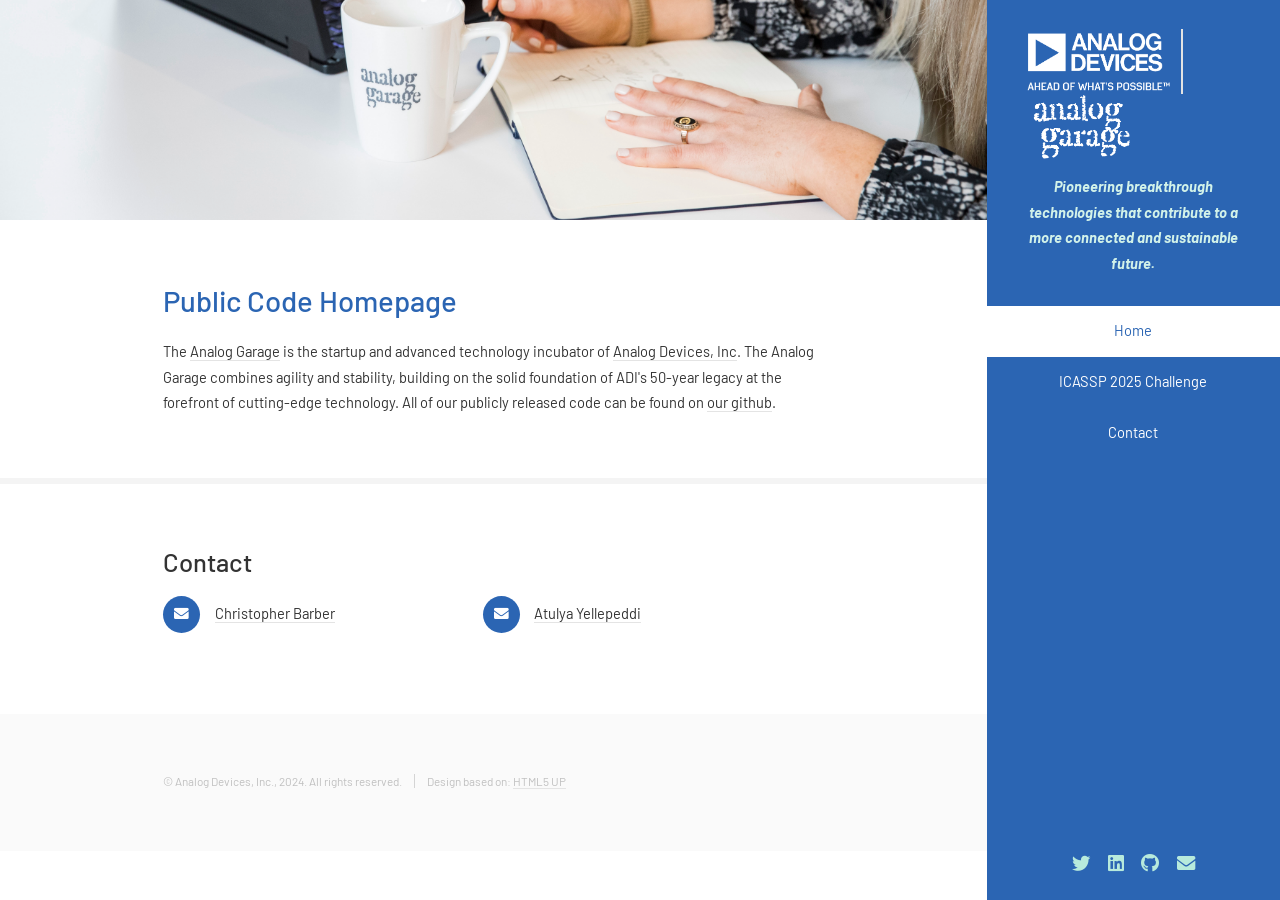
<file: index.html>
<!DOCTYPE HTML>
<!--
	(c) Analog Devices, Inc. 2024, All rights reserved
	Author: Atulya Yellepeddi
	Date: 09/20/2024

	
-->
<html>
	<head>
		<title>Analog Devices, Inc. | Analog Garage : Public Code</title>
		<meta charset="utf-8" />
		<meta name="viewport" content="width=device-width, initial-scale=1, user-scalable=no" />
		<link rel="stylesheet" href="assets/css/main.css" />
	</head>
	<body class="is-preload">
		<!-- Header -->
		<section id="header">
			<header>	
				<span class="image-logo"> 
					<a href="https://www.analog.com"><img src="img/adi-logo.png" alt="Analog Devices Logo" height="65px" /></a>
					<div> </div>
					<a href="https://www.analog.com/garage"><img src="img/garage-logo.png" alt="Analog Garage Logo" height="65px" /></a>
				</span> 
				<p><strong>Pioneering breakthrough technologies that contribute to a more connected and sustainable future.</strong></p>
			</header>
			<nav id="nav">
				<ul>
					<li><a href="#home" class="active">Home</a></li>
					<li><a href="/icassp-2025/">ICASSP 2025 Challenge</a></li>
					<li><a href="#contact">Contact</a></li>
				</ul>
			</nav>
			<footer>
				<ul class="icons">
					<li><a href="https://x.com/ADI_News" class="icon brands fa-twitter"><span class="label">Twitter</span></a></li>
					<li><a href="https://www.linkedin.com/company/analog-devices" class="icon brands fa-linkedin"><span class="label">LinkedIn</span></a></li>
					<li><a href="https://github.com/analog-garage" class="icon brands fa-github"><span class="label">Github</span></a></li>
					<li><a href="&#x6d;&#x61;&#x69;&#x6c;&#x74;&#x6f;&#x3a;&#x63;&#x68;&#x72;&#x69;&#x73;&#x74;&#x6f;&#x70;&#x68;&#x65;&#x72;&#x2e;&#x62;&#x61;&#x72;&#x62;&#x65;&#x72;&#x40;&#x61;&#x6e;&#x61;&#x6c;&#x6f;&#x67;&#x2e;&#x63;&#x6f;&#x6d;" class="icon solid fa-envelope"><span class="label">Email</span></a></li>
				</ul>
			</footer>
		</section>
		
		<!-- Wrapper -->
		<div id="wrapper">
			<div id="main">
				<!-- About -->
				<section id="home">
				<div class="image main" data-position="center">
					<img src="img/ag-banner.jpg" alt="" />
				</div>
				<div class="container">
					<header class="major">
					<h2>Public Code Homepage</h2>
					</header>
					<p>
						The <a href="https://www.analog.com/en/incubators/analog-garage.html">Analog Garage</a> 
						is the startup and advanced technology incubator of 
						<a href="https://www.analog.com">Analog Devices, Inc</a>.
						The Analog Garage combines agility and stability, building on the solid foundation of 
						ADI's 50-year legacy at the forefront of cutting-edge 
						technology. All of our publicly released code can be found on 
						<a href="https://github.com/analog-garage">our github</a>.
					</p>
				</div>
				</section>

				<!-- Contact -->
				<section id="contact">
					<div class="container">
						<h3>Contact</h3>
						<ul class="feature-icons">
							<li class="icon solid fa-envelope">
								<a href="&#x6d;&#x61;&#x69;&#x6c;&#x74;&#x6f;&#x3a;&#x63;&#x68;&#x72;&#x69;&#x73;&#x74;&#x6f;&#x70;&#x68;&#x65;&#x72;&#x2e;&#x62;&#x61;&#x72;&#x62;&#x65;&#x72;&#x40;&#x61;&#x6e;&#x61;&#x6c;&#x6f;&#x67;&#x2e;&#x63;&#x6f;&#x6d;">
									Christopher Barber
								</a>
							</li>
							<li class="icon solid fa-envelope">
								<a href="&#x6d;&#x61;&#x69;&#x6c;&#x74;&#x6f;&#x3a;&#x61;&#x74;&#x75;&#x6c;&#x79;&#x61;&#x2e;&#x79;&#x65;&#x6c;&#x6c;&#x65;&#x70;&#x65;&#x64;&#x64;&#x69;&#x40;&#x61;&#x6e;&#x61;&#x6c;&#x6f;&#x67;&#x2e;&#x63;&#x6f;&#x6d;">
									Atulya Yellepeddi
								</a>
							</li>
						</ul>
					</div>
				</section>
			</div>

			<!-- Footer -->
			<section id="footer">
				<div class="container">
					<ul class="copyright">
						<li>&copy; Analog Devices, Inc., 2024. All rights reserved.</li><li>Design based on: <a href="http://html5up.net">HTML5 UP</a></li>
					</ul>
				</div>
			</section>
		</div>

		<!-- Scripts -->
		<script src="assets/js/jquery.min.js"></script>
		<script src="assets/js/jquery.scrollex.min.js"></script>
		<script src="assets/js/jquery.scrolly.min.js"></script>
		<script src="assets/js/browser.min.js"></script>
		<script src="assets/js/breakpoints.min.js"></script>
		<script src="assets/js/util.js"></script>
		<script src="assets/js/main.js"></script>

	</body>
</html>
</file>
<file: assets/css/main.css>
@import url("fontawesome-all.min.css");
@import url("https://fonts.googleapis.com/css?family=Lato:400,400italic,700,700italic|Source+Code+Pro:400");
@import url('https://fonts.googleapis.com/css2?family=Barlow:ital,wght@0,100;0,200;0,300;0,400;0,500;0,600;0,700;0,800;0,900;1,100;1,200;1,300;1,400;1,500;1,600;1,700;1,800;1,900&display=swap');
@import url("barlow.css");

/*
	Theme Based On Read-Only from html5up.net | @ajlkn
	(c) Analog Devices, Inc. 2024, All rights reserved.	
*/

html, body, div, span, applet, object,
iframe, h1, h2, h3, h4, h5, h6, p, blockquote,
pre, a, abbr, acronym, address, big, cite,
code, del, dfn, em, img, ins, kbd, q, s, samp,
small, strike, strong, sub, sup, tt, var, b,
u, i, center, dl, dt, dd, ol, ul, li, fieldset,
form, label, legend, table, caption, tbody,
tfoot, thead, tr, th, td, article, aside,
canvas, details, embed, figure, figcaption,
footer, header, hgroup, menu, nav, output, ruby,
section, summary, time, mark, audio, video {
	margin: 0;
	padding: 0;
	border: 0;
	font-family: 'Barlow', sans-serif;	
	font-weight: 400;
	vertical-align: baseline;
}

article, aside, details, figcaption, figure,
footer, header, hgroup, menu, nav, section {
	display: block;}

body {
	line-height: 1;
}

ol, ul {
	list-style: none;
}

blockquote, q {
	quotes: none;
}

	blockquote:before, blockquote:after, q:before, q:after {
		content: '';
		content: none;
	}

table {
	border-collapse: collapse;
	border-spacing: 0;
}

body {
	-webkit-text-size-adjust: none;
}

mark {
	background-color: transparent;
	color: inherit;
}

input::-moz-focus-inner {
	border: 0;
	padding: 0;
}

input, select, textarea {
	-moz-appearance: none;
	-webkit-appearance: none;
	-ms-appearance: none;
	appearance: none;
}

/* Div vertical line */
.vertical-line {
	border-left: thick solid #e3e3e3;
}

/* Basic */

	html {
		box-sizing: border-box;
	}

	*, *:before, *:after {
		box-sizing: inherit;
	}

	body {
		background: #fff;
	}

		body.is-preload *, body.is-preload *:before, body.is-preload *:after {
			-moz-animation: none !important;
			-webkit-animation: none !important;
			-ms-animation: none !important;
			animation: none !important;
			-moz-transition: none !important;
			-webkit-transition: none !important;
			-ms-transition: none !important;
			transition: none !important;
		}

	body, input, select, textarea {
		color: #333;
		font-family: 'Barlow', sans-serif;
		line-height: 1.75em;
	}

	a {
		-moz-transition: color 0.2s ease-in-out, border-color 0.2s ease-in-out;
		-webkit-transition: color 0.2s ease-in-out, border-color 0.2s ease-in-out;
		-ms-transition: color 0.2s ease-in-out, border-color 0.2s ease-in-out;
		transition: color 0.2s ease-in-out, border-color 0.2s ease-in-out;
		border-bottom: solid 1px #e4e4e4;
		color: inherit;
		text-decoration: none;
	}
		a:hover {
			border-bottom-color: transparent;
			color: #2b65b3 !important;
		}

	strong, b {
		color: inherit;
		font-weight: 700;
	}

	em, i {
		font-style: italic;
	}

	p {
		margin: 0 0 2.25em 0;
	}

	h1, h2, h3, h4, h5, h6 {
		color: #333;
		font-weight: 500;
		line-height: 1em;
		margin: 0 0 0.5625em 0;
	}

		h1 a, h2 a, h3 a, h4 a, h5 a, h6 a {
			border: 0;
			color: inherit;
			text-decoration: none;
		}

	h2 {
		font-size: 2em;
		line-height: 1.5em;
	}

	h3 {
		font-size: 1.75em;
		line-height: 1.5em;
	}

	h4 {
		font-size: 1.25em;
		line-height: 1.5em;
	}

	h5 {
		font-size: 0.9em;
		line-height: 1.5em;
	}

	h6 {
		font-size: 0.7em;
		line-height: 1.5em;
	}

	sub {
		font-size: 0.8em;
		position: relative;
		top: 0.5em;
	}

	sup {
		font-size: 0.8em;
		position: relative;
		top: -0.5em;
	}

	hr {
		border: 0;
		border-bottom: solid 2px #f4f4f4;
		margin: 2.25em 0;
	}

		hr.major {
			margin: 3.375em 0;
		}

	blockquote {
		border-left: solid 8px #e4e4e4;
		font-style: italic;
		margin: 0 0 2.25em 0;
		padding: 0.5em 0 0.5em 2em;
	}

	code {
		background: #555;
		border-radius: 5px;
		color: #fff;
		font-family: "Source Code Pro", monospace;
		font-size: 0.9em;
		margin: 0 0.25em;
		padding: 0.25em 0.65em;
	}

	pre {
		font-family: "Source Code Pro", monospace;
		font-size: 0.9em;
		margin: 0 0 2.25em 0;
	}

		pre code {
			-webkit-overflow-scrolling: touch;
			display: block;
			line-height: 1.5em;
			overflow-x: auto;
			padding: 1em 1.5em;
		}

	.align-left {
		text-align: left;
	}

	.align-center {
		text-align: center;
	}

	.align-right {
		text-align: right;
	}

/* Row */

	.row {
		display: flex;
		flex-wrap: wrap;
		box-sizing: border-box;
		align-items: stretch;
	}

		.row > * {
			box-sizing: border-box;
		}

		.row.gtr-uniform > * > :last-child {
			margin-bottom: 0;
		}

		.row.aln-left {
			justify-content: flex-start;
		}

		.row.aln-center {
			justify-content: center;
		}

		.row.aln-right {
			justify-content: flex-end;
		}

		.row.aln-top {
			align-items: flex-start;
		}

		.row.aln-middle {
			align-items: center;
		}

		.row.aln-bottom {
			align-items: flex-end;
		}

		.row > .imp {
			order: -1;
		}

		.row > .col-1 {
			width: 8.33333%;
		}

		.row > .off-1 {
			margin-left: 8.33333%;
		}

		.row > .col-2 {
			width: 16.66667%;
		}

		.row > .off-2 {
			margin-left: 16.66667%;
		}

		.row > .col-3 {
			width: 25%;
		}

		.row > .off-3 {
			margin-left: 25%;
		}

		.row > .col-4 {
			width: 33.33333%;
		}

		.row > .off-4 {
			margin-left: 33.33333%;
		}

		.row > .col-5 {
			width: 41.66667%;
		}

		.row > .off-5 {
			margin-left: 41.66667%;
		}

		.row > .col-6 {
			width: 50%;
		}

		.row > .off-6 {
			margin-left: 50%;
		}

		.row > .col-7 {
			width: 58.33333%;
		}

		.row > .off-7 {
			margin-left: 58.33333%;
		}

		.row > .col-8 {
			width: 66.66667%;
		}

		.row > .off-8 {
			margin-left: 66.66667%;
		}

		.row > .col-9 {
			width: 75%;
		}

		.row > .off-9 {
			margin-left: 75%;
		}

		.row > .col-10 {
			width: 83.33333%;
		}

		.row > .off-10 {
			margin-left: 83.33333%;
		}

		.row > .col-11 {
			width: 91.66667%;
		}

		.row > .off-11 {
			margin-left: 91.66667%;
		}

		.row > .col-12 {
			width: 100%;
		}

		.row > .off-12 {
			margin-left: 100%;
		}

		.row.gtr-0 {
			margin-top: 0;
			margin-left: 0em;
		}

			.row.gtr-0 > * {
				padding: 0 0 0 0em;
			}

			.row.gtr-0.gtr-uniform {
				margin-top: 0em;
			}

				.row.gtr-0.gtr-uniform > * {
					padding-top: 0em;
				}

		.row.gtr-25 {
			margin-top: 0;
			margin-left: -0.5em;
		}

			.row.gtr-25 > * {
				padding: 0 0 0 0.5em;
			}

			.row.gtr-25.gtr-uniform {
				margin-top: -0.5em;
			}

				.row.gtr-25.gtr-uniform > * {
					padding-top: 0.5em;
				}

		.row.gtr-50 {
			margin-top: 0;
			margin-left: -1em;
		}

			.row.gtr-50 > * {
				padding: 0 0 0 1em;
			}

			.row.gtr-50.gtr-uniform {
				margin-top: -1em;
			}

				.row.gtr-50.gtr-uniform > * {
					padding-top: 1em;
				}

		.row {
			margin-top: 0;
			margin-left: -2em;
		}

			.row > * {
				padding: 0 0 0 2em;
			}

			.row.gtr-uniform {
				margin-top: -2em;
			}

				.row.gtr-uniform > * {
					padding-top: 2em;
				}

		.row.gtr-150 {
			margin-top: 0;
			margin-left: -3em;
		}

			.row.gtr-150 > * {
				padding: 0 0 0 3em;
			}

			.row.gtr-150.gtr-uniform {
				margin-top: -3em;
			}

				.row.gtr-150.gtr-uniform > * {
					padding-top: 3em;
				}

		.row.gtr-200 {
			margin-top: 0;
			margin-left: -4em;
		}

			.row.gtr-200 > * {
				padding: 0 0 0 4em;
			}

			.row.gtr-200.gtr-uniform {
				margin-top: -4em;
			}

				.row.gtr-200.gtr-uniform > * {
					padding-top: 4em;
				}

		@media screen and (max-width: 1680px) {

			.row {
				display: flex;
				flex-wrap: wrap;
				box-sizing: border-box;
				align-items: stretch;
			}

				.row > * {
					box-sizing: border-box;
				}

				.row.gtr-uniform > * > :last-child {
					margin-bottom: 0;
				}

				.row.aln-left {
					justify-content: flex-start;
				}

				.row.aln-center {
					justify-content: center;
				}

				.row.aln-right {
					justify-content: flex-end;
				}

				.row.aln-top {
					align-items: flex-start;
				}

				.row.aln-middle {
					align-items: center;
				}

				.row.aln-bottom {
					align-items: flex-end;
				}

				.row > .imp-xlarge {
					order: -1;
				}

				.row > .col-1-xlarge {
					width: 8.33333%;
				}

				.row > .off-1-xlarge {
					margin-left: 8.33333%;
				}

				.row > .col-2-xlarge {
					width: 16.66667%;
				}

				.row > .off-2-xlarge {
					margin-left: 16.66667%;
				}

				.row > .col-3-xlarge {
					width: 25%;
				}

				.row > .off-3-xlarge {
					margin-left: 25%;
				}

				.row > .col-4-xlarge {
					width: 33.33333%;
				}

				.row > .off-4-xlarge {
					margin-left: 33.33333%;
				}

				.row > .col-5-xlarge {
					width: 41.66667%;
				}

				.row > .off-5-xlarge {
					margin-left: 41.66667%;
				}

				.row > .col-6-xlarge {
					width: 50%;
				}

				.row > .off-6-xlarge {
					margin-left: 50%;
				}

				.row > .col-7-xlarge {
					width: 58.33333%;
				}

				.row > .off-7-xlarge {
					margin-left: 58.33333%;
				}

				.row > .col-8-xlarge {
					width: 66.66667%;
				}

				.row > .off-8-xlarge {
					margin-left: 66.66667%;
				}

				.row > .col-9-xlarge {
					width: 75%;
				}

				.row > .off-9-xlarge {
					margin-left: 75%;
				}

				.row > .col-10-xlarge {
					width: 83.33333%;
				}

				.row > .off-10-xlarge {
					margin-left: 83.33333%;
				}

				.row > .col-11-xlarge {
					width: 91.66667%;
				}

				.row > .off-11-xlarge {
					margin-left: 91.66667%;
				}

				.row > .col-12-xlarge {
					width: 100%;
				}

				.row > .off-12-xlarge {
					margin-left: 100%;
				}

				.row.gtr-0 {
					margin-top: 0;
					margin-left: 0em;
				}

					.row.gtr-0 > * {
						padding: 0 0 0 0em;
					}

					.row.gtr-0.gtr-uniform {
						margin-top: 0em;
					}

						.row.gtr-0.gtr-uniform > * {
							padding-top: 0em;
						}

				.row.gtr-25 {
					margin-top: 0;
					margin-left: -0.5em;
				}

					.row.gtr-25 > * {
						padding: 0 0 0 0.5em;
					}

					.row.gtr-25.gtr-uniform {
						margin-top: -0.5em;
					}

						.row.gtr-25.gtr-uniform > * {
							padding-top: 0.5em;
						}

				.row.gtr-50 {
					margin-top: 0;
					margin-left: -1em;
				}

					.row.gtr-50 > * {
						padding: 0 0 0 1em;
					}

					.row.gtr-50.gtr-uniform {
						margin-top: -1em;
					}

						.row.gtr-50.gtr-uniform > * {
							padding-top: 1em;
						}

				.row {
					margin-top: 0;
					margin-left: -2em;
				}

					.row > * {
						padding: 0 0 0 2em;
					}

					.row.gtr-uniform {
						margin-top: -2em;
					}

						.row.gtr-uniform > * {
							padding-top: 2em;
						}

				.row.gtr-150 {
					margin-top: 0;
					margin-left: -3em;
				}

					.row.gtr-150 > * {
						padding: 0 0 0 3em;
					}

					.row.gtr-150.gtr-uniform {
						margin-top: -3em;
					}

						.row.gtr-150.gtr-uniform > * {
							padding-top: 3em;
						}

				.row.gtr-200 {
					margin-top: 0;
					margin-left: -4em;
				}

					.row.gtr-200 > * {
						padding: 0 0 0 4em;
					}

					.row.gtr-200.gtr-uniform {
						margin-top: -4em;
					}

						.row.gtr-200.gtr-uniform > * {
							padding-top: 4em;
						}

		}

		@media screen and (max-width: 1280px) {

			.row {
				display: flex;
				flex-wrap: wrap;
				box-sizing: border-box;
				align-items: stretch;
			}

				.row > * {
					box-sizing: border-box;
				}

				.row.gtr-uniform > * > :last-child {
					margin-bottom: 0;
				}

				.row.aln-left {
					justify-content: flex-start;
				}

				.row.aln-center {
					justify-content: center;
				}

				.row.aln-right {
					justify-content: flex-end;
				}

				.row.aln-top {
					align-items: flex-start;
				}

				.row.aln-middle {
					align-items: center;
				}

				.row.aln-bottom {
					align-items: flex-end;
				}

				.row > .imp-large {
					order: -1;
				}

				.row > .col-1-large {
					width: 8.33333%;
				}

				.row > .off-1-large {
					margin-left: 8.33333%;
				}

				.row > .col-2-large {
					width: 16.66667%;
				}

				.row > .off-2-large {
					margin-left: 16.66667%;
				}

				.row > .col-3-large {
					width: 25%;
				}

				.row > .off-3-large {
					margin-left: 25%;
				}

				.row > .col-4-large {
					width: 33.33333%;
				}

				.row > .off-4-large {
					margin-left: 33.33333%;
				}

				.row > .col-5-large {
					width: 41.66667%;
				}

				.row > .off-5-large {
					margin-left: 41.66667%;
				}

				.row > .col-6-large {
					width: 50%;
				}

				.row > .off-6-large {
					margin-left: 50%;
				}

				.row > .col-7-large {
					width: 58.33333%;
				}

				.row > .off-7-large {
					margin-left: 58.33333%;
				}

				.row > .col-8-large {
					width: 66.66667%;
				}

				.row > .off-8-large {
					margin-left: 66.66667%;
				}

				.row > .col-9-large {
					width: 75%;
				}

				.row > .off-9-large {
					margin-left: 75%;
				}

				.row > .col-10-large {
					width: 83.33333%;
				}

				.row > .off-10-large {
					margin-left: 83.33333%;
				}

				.row > .col-11-large {
					width: 91.66667%;
				}

				.row > .off-11-large {
					margin-left: 91.66667%;
				}

				.row > .col-12-large {
					width: 100%;
				}

				.row > .off-12-large {
					margin-left: 100%;
				}

				.row.gtr-0 {
					margin-top: 0;
					margin-left: 0em;
				}

					.row.gtr-0 > * {
						padding: 0 0 0 0em;
					}

					.row.gtr-0.gtr-uniform {
						margin-top: 0em;
					}

						.row.gtr-0.gtr-uniform > * {
							padding-top: 0em;
						}

				.row.gtr-25 {
					margin-top: 0;
					margin-left: -0.375em;
				}

					.row.gtr-25 > * {
						padding: 0 0 0 0.375em;
					}

					.row.gtr-25.gtr-uniform {
						margin-top: -0.375em;
					}

						.row.gtr-25.gtr-uniform > * {
							padding-top: 0.375em;
						}

				.row.gtr-50 {
					margin-top: 0;
					margin-left: -0.75em;
				}

					.row.gtr-50 > * {
						padding: 0 0 0 0.75em;
					}

					.row.gtr-50.gtr-uniform {
						margin-top: -0.75em;
					}

						.row.gtr-50.gtr-uniform > * {
							padding-top: 0.75em;
						}

				.row {
					margin-top: 0;
					margin-left: -1.5em;
				}

					.row > * {
						padding: 0 0 0 1.5em;
					}

					.row.gtr-uniform {
						margin-top: -1.5em;
					}

						.row.gtr-uniform > * {
							padding-top: 1.5em;
						}

				.row.gtr-150 {
					margin-top: 0;
					margin-left: -2.25em;
				}

					.row.gtr-150 > * {
						padding: 0 0 0 2.25em;
					}

					.row.gtr-150.gtr-uniform {
						margin-top: -2.25em;
					}

						.row.gtr-150.gtr-uniform > * {
							padding-top: 2.25em;
						}

				.row.gtr-200 {
					margin-top: 0;
					margin-left: -3em;
				}

					.row.gtr-200 > * {
						padding: 0 0 0 3em;
					}

					.row.gtr-200.gtr-uniform {
						margin-top: -3em;
					}

						.row.gtr-200.gtr-uniform > * {
							padding-top: 3em;
						}

		}

		@media screen and (max-width: 1024px) {

			.row {
				display: flex;
				flex-wrap: wrap;
				box-sizing: border-box;
				align-items: stretch;
			}

				.row > * {
					box-sizing: border-box;
				}

				.row.gtr-uniform > * > :last-child {
					margin-bottom: 0;
				}

				.row.aln-left {
					justify-content: flex-start;
				}

				.row.aln-center {
					justify-content: center;
				}

				.row.aln-right {
					justify-content: flex-end;
				}

				.row.aln-top {
					align-items: flex-start;
				}

				.row.aln-middle {
					align-items: center;
				}

				.row.aln-bottom {
					align-items: flex-end;
				}

				.row > .imp-medium {
					order: -1;
				}

				.row > .col-1-medium {
					width: 8.33333%;
				}

				.row > .off-1-medium {
					margin-left: 8.33333%;
				}

				.row > .col-2-medium {
					width: 16.66667%;
				}

				.row > .off-2-medium {
					margin-left: 16.66667%;
				}

				.row > .col-3-medium {
					width: 25%;
				}

				.row > .off-3-medium {
					margin-left: 25%;
				}

				.row > .col-4-medium {
					width: 33.33333%;
				}

				.row > .off-4-medium {
					margin-left: 33.33333%;
				}

				.row > .col-5-medium {
					width: 41.66667%;
				}

				.row > .off-5-medium {
					margin-left: 41.66667%;
				}

				.row > .col-6-medium {
					width: 50%;
				}

				.row > .off-6-medium {
					margin-left: 50%;
				}

				.row > .col-7-medium {
					width: 58.33333%;
				}

				.row > .off-7-medium {
					margin-left: 58.33333%;
				}

				.row > .col-8-medium {
					width: 66.66667%;
				}

				.row > .off-8-medium {
					margin-left: 66.66667%;
				}

				.row > .col-9-medium {
					width: 75%;
				}

				.row > .off-9-medium {
					margin-left: 75%;
				}

				.row > .col-10-medium {
					width: 83.33333%;
				}

				.row > .off-10-medium {
					margin-left: 83.33333%;
				}

				.row > .col-11-medium {
					width: 91.66667%;
				}

				.row > .off-11-medium {
					margin-left: 91.66667%;
				}

				.row > .col-12-medium {
					width: 100%;
				}

				.row > .off-12-medium {
					margin-left: 100%;
				}

				.row.gtr-0 {
					margin-top: 0;
					margin-left: 0em;
				}

					.row.gtr-0 > * {
						padding: 0 0 0 0em;
					}

					.row.gtr-0.gtr-uniform {
						margin-top: 0em;
					}

						.row.gtr-0.gtr-uniform > * {
							padding-top: 0em;
						}

				.row.gtr-25 {
					margin-top: 0;
					margin-left: -0.375em;
				}

					.row.gtr-25 > * {
						padding: 0 0 0 0.375em;
					}

					.row.gtr-25.gtr-uniform {
						margin-top: -0.375em;
					}

						.row.gtr-25.gtr-uniform > * {
							padding-top: 0.375em;
						}

				.row.gtr-50 {
					margin-top: 0;
					margin-left: -0.75em;
				}

					.row.gtr-50 > * {
						padding: 0 0 0 0.75em;
					}

					.row.gtr-50.gtr-uniform {
						margin-top: -0.75em;
					}

						.row.gtr-50.gtr-uniform > * {
							padding-top: 0.75em;
						}

				.row {
					margin-top: 0;
					margin-left: -1.5em;
				}

					.row > * {
						padding: 0 0 0 1.5em;
					}

					.row.gtr-uniform {
						margin-top: -1.5em;
					}

						.row.gtr-uniform > * {
							padding-top: 1.5em;
						}

				.row.gtr-150 {
					margin-top: 0;
					margin-left: -2.25em;
				}

					.row.gtr-150 > * {
						padding: 0 0 0 2.25em;
					}

					.row.gtr-150.gtr-uniform {
						margin-top: -2.25em;
					}

						.row.gtr-150.gtr-uniform > * {
							padding-top: 2.25em;
						}

				.row.gtr-200 {
					margin-top: 0;
					margin-left: -3em;
				}

					.row.gtr-200 > * {
						padding: 0 0 0 3em;
					}

					.row.gtr-200.gtr-uniform {
						margin-top: -3em;
					}

						.row.gtr-200.gtr-uniform > * {
							padding-top: 3em;
						}

		}

		@media screen and (max-width: 736px) {

			.row {
				display: flex;
				flex-wrap: wrap;
				box-sizing: border-box;
				align-items: stretch;
			}

				.row > * {
					box-sizing: border-box;
				}

				.row.gtr-uniform > * > :last-child {
					margin-bottom: 0;
				}

				.row.aln-left {
					justify-content: flex-start;
				}

				.row.aln-center {
					justify-content: center;
				}

				.row.aln-right {
					justify-content: flex-end;
				}

				.row.aln-top {
					align-items: flex-start;
				}

				.row.aln-middle {
					align-items: center;
				}

				.row.aln-bottom {
					align-items: flex-end;
				}

				.row > .imp-small {
					order: -1;
				}

				.row > .col-1-small {
					width: 8.33333%;
				}

				.row > .off-1-small {
					margin-left: 8.33333%;
				}

				.row > .col-2-small {
					width: 16.66667%;
				}

				.row > .off-2-small {
					margin-left: 16.66667%;
				}

				.row > .col-3-small {
					width: 25%;
				}

				.row > .off-3-small {
					margin-left: 25%;
				}

				.row > .col-4-small {
					width: 33.33333%;
				}

				.row > .off-4-small {
					margin-left: 33.33333%;
				}

				.row > .col-5-small {
					width: 41.66667%;
				}

				.row > .off-5-small {
					margin-left: 41.66667%;
				}

				.row > .col-6-small {
					width: 50%;
				}

				.row > .off-6-small {
					margin-left: 50%;
				}

				.row > .col-7-small {
					width: 58.33333%;
				}

				.row > .off-7-small {
					margin-left: 58.33333%;
				}

				.row > .col-8-small {
					width: 66.66667%;
				}

				.row > .off-8-small {
					margin-left: 66.66667%;
				}

				.row > .col-9-small {
					width: 75%;
				}

				.row > .off-9-small {
					margin-left: 75%;
				}

				.row > .col-10-small {
					width: 83.33333%;
				}

				.row > .off-10-small {
					margin-left: 83.33333%;
				}

				.row > .col-11-small {
					width: 91.66667%;
				}

				.row > .off-11-small {
					margin-left: 91.66667%;
				}

				.row > .col-12-small {
					width: 100%;
				}

				.row > .off-12-small {
					margin-left: 100%;
				}

				.row.gtr-0 {
					margin-top: 0;
					margin-left: 0em;
				}

					.row.gtr-0 > * {
						padding: 0 0 0 0em;
					}

					.row.gtr-0.gtr-uniform {
						margin-top: 0em;
					}

						.row.gtr-0.gtr-uniform > * {
							padding-top: 0em;
						}

				.row.gtr-25 {
					margin-top: 0;
					margin-left: -0.3125em;
				}

					.row.gtr-25 > * {
						padding: 0 0 0 0.3125em;
					}

					.row.gtr-25.gtr-uniform {
						margin-top: -0.3125em;
					}

						.row.gtr-25.gtr-uniform > * {
							padding-top: 0.3125em;
						}

				.row.gtr-50 {
					margin-top: 0;
					margin-left: -0.625em;
				}

					.row.gtr-50 > * {
						padding: 0 0 0 0.625em;
					}

					.row.gtr-50.gtr-uniform {
						margin-top: -0.625em;
					}

						.row.gtr-50.gtr-uniform > * {
							padding-top: 0.625em;
						}

				.row {
					margin-top: 0;
					margin-left: -1.25em;
				}

					.row > * {
						padding: 0 0 0 1.25em;
					}

					.row.gtr-uniform {
						margin-top: -1.25em;
					}

						.row.gtr-uniform > * {
							padding-top: 1.25em;
						}

				.row.gtr-150 {
					margin-top: 0;
					margin-left: -1.875em;
				}

					.row.gtr-150 > * {
						padding: 0 0 0 1.875em;
					}

					.row.gtr-150.gtr-uniform {
						margin-top: -1.875em;
					}

						.row.gtr-150.gtr-uniform > * {
							padding-top: 1.875em;
						}

				.row.gtr-200 {
					margin-top: 0;
					margin-left: -2.5em;
				}

					.row.gtr-200 > * {
						padding: 0 0 0 2.5em;
					}

					.row.gtr-200.gtr-uniform {
						margin-top: -2.5em;
					}

						.row.gtr-200.gtr-uniform > * {
							padding-top: 2.5em;
						}

		}

		@media screen and (max-width: 480px) {

			.row {
				display: flex;
				flex-wrap: wrap;
				box-sizing: border-box;
				align-items: stretch;
			}

				.row > * {
					box-sizing: border-box;
				}

				.row.gtr-uniform > * > :last-child {
					margin-bottom: 0;
				}

				.row.aln-left {
					justify-content: flex-start;
				}

				.row.aln-center {
					justify-content: center;
				}

				.row.aln-right {
					justify-content: flex-end;
				}

				.row.aln-top {
					align-items: flex-start;
				}

				.row.aln-middle {
					align-items: center;
				}

				.row.aln-bottom {
					align-items: flex-end;
				}

				.row > .imp-xsmall {
					order: -1;
				}

				.row > .col-1-xsmall {
					width: 8.33333%;
				}

				.row > .off-1-xsmall {
					margin-left: 8.33333%;
				}

				.row > .col-2-xsmall {
					width: 16.66667%;
				}

				.row > .off-2-xsmall {
					margin-left: 16.66667%;
				}

				.row > .col-3-xsmall {
					width: 25%;
				}

				.row > .off-3-xsmall {
					margin-left: 25%;
				}

				.row > .col-4-xsmall {
					width: 33.33333%;
				}

				.row > .off-4-xsmall {
					margin-left: 33.33333%;
				}

				.row > .col-5-xsmall {
					width: 41.66667%;
				}

				.row > .off-5-xsmall {
					margin-left: 41.66667%;
				}

				.row > .col-6-xsmall {
					width: 50%;
				}

				.row > .off-6-xsmall {
					margin-left: 50%;
				}

				.row > .col-7-xsmall {
					width: 58.33333%;
				}

				.row > .off-7-xsmall {
					margin-left: 58.33333%;
				}

				.row > .col-8-xsmall {
					width: 66.66667%;
				}

				.row > .off-8-xsmall {
					margin-left: 66.66667%;
				}

				.row > .col-9-xsmall {
					width: 75%;
				}

				.row > .off-9-xsmall {
					margin-left: 75%;
				}

				.row > .col-10-xsmall {
					width: 83.33333%;
				}

				.row > .off-10-xsmall {
					margin-left: 83.33333%;
				}

				.row > .col-11-xsmall {
					width: 91.66667%;
				}

				.row > .off-11-xsmall {
					margin-left: 91.66667%;
				}

				.row > .col-12-xsmall {
					width: 100%;
				}

				.row > .off-12-xsmall {
					margin-left: 100%;
				}

				.row.gtr-0 {
					margin-top: 0;
					margin-left: 0em;
				}

					.row.gtr-0 > * {
						padding: 0 0 0 0em;
					}

					.row.gtr-0.gtr-uniform {
						margin-top: 0em;
					}

						.row.gtr-0.gtr-uniform > * {
							padding-top: 0em;
						}

				.row.gtr-25 {
					margin-top: 0;
					margin-left: -0.3125em;
				}

					.row.gtr-25 > * {
						padding: 0 0 0 0.3125em;
					}

					.row.gtr-25.gtr-uniform {
						margin-top: -0.3125em;
					}

						.row.gtr-25.gtr-uniform > * {
							padding-top: 0.3125em;
						}

				.row.gtr-50 {
					margin-top: 0;
					margin-left: -0.625em;
				}

					.row.gtr-50 > * {
						padding: 0 0 0 0.625em;
					}

					.row.gtr-50.gtr-uniform {
						margin-top: -0.625em;
					}

						.row.gtr-50.gtr-uniform > * {
							padding-top: 0.625em;
						}

				.row {
					margin-top: 0;
					margin-left: -1.25em;
				}

					.row > * {
						padding: 0 0 0 1.25em;
					}

					.row.gtr-uniform {
						margin-top: -1.25em;
					}

						.row.gtr-uniform > * {
							padding-top: 1.25em;
						}

				.row.gtr-150 {
					margin-top: 0;
					margin-left: -1.875em;
				}

					.row.gtr-150 > * {
						padding: 0 0 0 1.875em;
					}

					.row.gtr-150.gtr-uniform {
						margin-top: -1.875em;
					}

						.row.gtr-150.gtr-uniform > * {
							padding-top: 1.875em;
						}

				.row.gtr-200 {
					margin-top: 0;
					margin-left: -2.5em;
				}

					.row.gtr-200 > * {
						padding: 0 0 0 2.5em;
					}

					.row.gtr-200.gtr-uniform {
						margin-top: -2.5em;
					}

						.row.gtr-200.gtr-uniform > * {
							padding-top: 2.5em;
						}

		}

/* Container */

	.container {
		margin: 0 auto;
		max-width: calc(100% - 4.5em);
		width: 45em;
	}

		.container.xsmall {
			width: 11.25em;
		}

		.container.small {
			width: 22.5em;
		}

		.container.medium {
			width: 33.75em;
		}

		.container.large {
			width: 56.25em;
		}

		.container.xlarge {
			width: 67.5em;
		}

		.container.max {
			width: 100%;
		}

		@media screen and (max-width: 1024px) {

			.container {
				width: 100% !important;
			}

		}

		@media screen and (max-width: 480px) {

			.container {
				max-width: calc(100% - 3.375em);
			}

		}

/* Section/Article */

	section.special, article.special {
		text-align: center;
	}

	header p {
		color: #aaa;
		position: relative;
		margin: 0 0 1.6875em 0;
	}

	header h2 + p {
		font-size: 1.25em;
		margin-top: -0.5em;
		line-height: 1.5em;
	}

	header h3 + p {
		font-size: 1.1em;
		margin-top: -0.35em;
		line-height: 1.5em;
	}

	header h4 + p,
	header h5 + p,
	header h6 + p {
		font-size: 0.9em;
		margin-top: -0.25em;
		line-height: 1.5em;
	}

	header.major h2 {
		color: #2b65b3;
		font-size: 2em;
	}

		header.major h2 + p {
			color: #333;
			font-size: 1.5em;
			font-weight: 500;
			margin-top: -1em;
		}

/* Form */

	form {
		margin: 0 0 2.25em 0;
	}

	label {
		color: #333;
		display: block;
		font-size: 0.9em;
		font-weight: 700;
		margin: 0 0 1.125em 0;
	}

	input::-moz-focus-inner {
		border: 0;
		padding: 0;
	}

	input[type="text"],
	input[type="password"],
	input[type="email"],
	select,
	textarea {
		-moz-appearance: none;
		-webkit-appearance: none;
		-ms-appearance: none;
		appearance: none;
		border-radius: 5px;
		border: none;
		border: solid 2px #e4e4e4;
		color: inherit;
		display: block;
		outline: 0;
		padding: 0 1em;
		text-decoration: none;
		width: 100%;
	}

		input[type="text"]:invalid,
		input[type="password"]:invalid,
		input[type="email"]:invalid,
		select:invalid,
		textarea:invalid {
			box-shadow: none;
		}

		input[type="text"]:focus,
		input[type="password"]:focus,
		input[type="email"]:focus,
		select:focus,
		textarea:focus {
			border-color: #2b65b3;
		}

	select {
		background-image: url("data:image/svg+xml;charset=utf8,%3Csvg xmlns='http://www.w3.org/2000/svg' width='40' height='40' preserveAspectRatio='none' viewBox='0 0 40 40'%3E%3Cpath d='M9.4,12.3l10.4,10.4l10.4-10.4c0.2-0.2,0.5-0.4,0.9-0.4c0.3,0,0.6,0.1,0.9,0.4l3.3,3.3c0.2,0.2,0.4,0.5,0.4,0.9 c0,0.4-0.1,0.6-0.4,0.9L20.7,31.9c-0.2,0.2-0.5,0.4-0.9,0.4c-0.3,0-0.6-0.1-0.9-0.4L4.3,17.3c-0.2-0.2-0.4-0.5-0.4-0.9 c0-0.4,0.1-0.6,0.4-0.9l3.3-3.3c0.2-0.2,0.5-0.4,0.9-0.4S9.1,12.1,9.4,12.3z' fill='%23e4e4e4' /%3E%3C/svg%3E");
		background-size: 1.25em;
		background-repeat: no-repeat;
		background-position: calc(100% - 1em) center;
		height: 2.75em;
		padding-right: 2.75em;
		text-overflow: ellipsis;
	}

		select option {
			color: #333;
			background: #fff;
		}

		select:focus::-ms-value {
			background-color: transparent;
		}

		select::-ms-expand {
			display: none;
		}

	input[type="text"],
	input[type="password"],
	input[type="email"],
	select {
		height: 2.75em;
	}

	textarea {
		padding: 0.75em 1em;
	}

	input[type="checkbox"],
	input[type="radio"] {
		-moz-appearance: none;
		-webkit-appearance: none;
		-ms-appearance: none;
		appearance: none;
		display: block;
		float: left;
		margin-right: -2em;
		opacity: 0;
		width: 1em;
		z-index: -1;
	}

		input[type="checkbox"] + label,
		input[type="radio"] + label {
			text-decoration: none;
			color: #888;
			cursor: pointer;
			display: inline-block;
			font-size: 1em;
			font-weight: 400;
			padding-left: 2.4em;
			padding-right: 0.75em;
			position: relative;
		}

			input[type="checkbox"] + label:before,
			input[type="radio"] + label:before {
				-moz-osx-font-smoothing: grayscale;
				-webkit-font-smoothing: antialiased;
				display: inline-block;
				font-style: normal;
				font-variant: normal;
				text-rendering: auto;
				line-height: 1;
				text-transform: none !important;
				font-family: 'Font Awesome 5 Free';
				font-weight: 900;
			}

			input[type="checkbox"] + label:before,
			input[type="radio"] + label:before {
				background: #fafafa;
				border-radius: 5px;
				border: solid 2px #e4e4e4;
				content: '';
				display: inline-block;
				font-size: 0.8em;
				height: 2.0625em;
				left: 0;
				line-height: 2.0625em;
				position: absolute;
				text-align: center;
				top: 0;
				width: 2.0625em;
			}

		input[type="checkbox"]:checked + label:before,
		input[type="radio"]:checked + label:before {
			background: #989898;
			border-color: #989898;
			color: #ffffff;
			content: '\f00c';
		}

		input[type="checkbox"]:focus + label:before,
		input[type="radio"]:focus + label:before {
			border-color: #2b65b3;
		}

	input[type="checkbox"] + label:before {
		border-radius: 5px;
	}

	input[type="radio"] + label:before {
		border-radius: 100%;
	}

	::-webkit-input-placeholder {
		color: #aaa !important;
		font-style: italic;
		opacity: 1.0;
	}

	:-moz-placeholder {
		color: #aaa !important;
		font-style: italic;
		opacity: 1.0;
	}

	::-moz-placeholder {
		color: #aaa !important;
		font-style: italic;
		opacity: 1.0;
	}

	:-ms-input-placeholder {
		color: #aaa !important;
		font-style: italic;
		opacity: 1.0;
	}

/* Box */

	.box {
		border-radius: 5px;
		border: solid 2px #e4e4e4;
		margin-bottom: 2.25em;
		padding: 1.5em;
	}

		.box > :last-child,
		.box > :last-child > :last-child,
		.box > :last-child > :last-child > :last-child {
			margin-bottom: 0;
		}

		.box.alt {
			border: 0;
			border-radius: 0;
			padding: 0;
		}

/* Icon */

	.icon {
		text-decoration: none;
		border-bottom: none;
		position: relative;
	}

		.icon:before {
			-moz-osx-font-smoothing: grayscale;
			-webkit-font-smoothing: antialiased;
			display: inline-block;
			font-style: normal;
			font-variant: normal;
			text-rendering: auto;
			line-height: 1;
			text-transform: none !important;
			font-family: 'Font Awesome 5 Free';
			font-weight: 400;
		}

		.icon > .label {
			display: none;
		}

		.icon:before {
			line-height: inherit;
		}

		.icon.solid:before {
			font-weight: 900;
		}

		.icon.brands:before {
			font-family: 'Font Awesome 5 Brands';
		}

/* Image */

	.image {
		border-radius: 5px;
		border: 0;
		display: inline-block;
		position: relative;
	}

		.image[data-position] img {
			-moz-object-fit: cover;
			-webkit-object-fit: cover;
			-ms-object-fit: cover;
			object-fit: cover;
			display: block;
			position: absolute;
			top: 0;
			left: 0;
			width: 100%;
			height: 100%;
		}

		.image[data-position="top left"] img {
			-moz-object-position: top left;
			-webkit-object-position: top left;
			-ms-object-position: top left;
			object-position: top left;
		}

		.image[data-position="top"] img {
			-moz-object-position: top;
			-webkit-object-position: top;
			-ms-object-position: top;
			object-position: top;
		}

		.image[data-position="top right"] img {
			-moz-object-position: top right;
			-webkit-object-position: top right;
			-ms-object-position: top right;
			object-position: top right;
		}

		.image[data-position="right"] img {
			-moz-object-position: right;
			-webkit-object-position: right;
			-ms-object-position: right;
			object-position: right;
		}

		.image[data-position="bottom right"] img {
			-moz-object-position: bottom right;
			-webkit-object-position: bottom right;
			-ms-object-position: bottom right;
			object-position: bottom right;
		}

		.image[data-position="bottom"] img {
			-moz-object-position: bottom;
			-webkit-object-position: bottom;
			-ms-object-position: bottom;
			object-position: bottom;
		}

		.image[data-position="bottom left"] img {
			-moz-object-position: bottom left;
			-webkit-object-position: bottom left;
			-ms-object-position: bottom left;
			object-position: bottom left;
		}

		.image[data-position="left"] img {
			-moz-object-position: left;
			-webkit-object-position: left;
			-ms-object-position: left;
			object-position: left;
		}

		.image[data-position="center"] img {
			-moz-object-position: center;
			-webkit-object-position: center;
			-ms-object-position: center;
			object-position: center;
		}

		.image[data-position="25% 25%"] img {
			-moz-object-position: 25% 25%;
			-webkit-object-position: 25% 25%;
			-ms-object-position: 25% 25%;
			object-position: 25% 25%;
		}

		.image[data-position="75% 25%"] img {
			-moz-object-position: 75% 25%;
			-webkit-object-position: 75% 25%;
			-ms-object-position: 75% 25%;
			object-position: 75% 25%;
		}

		.image[data-position="75% 75%"] img {
			-moz-object-position: 75% 75%;
			-webkit-object-position: 75% 75%;
			-ms-object-position: 75% 75%;
			object-position: 75% 75%;
		}

		.image[data-position="25% 75%"] img {
			-moz-object-position: 25% 75%;
			-webkit-object-position: 25% 75%;
			-ms-object-position: 25% 75%;
			object-position: 25% 75%;
		}

		.image img {
			border-radius: 5px;
			display: block;
		}

		.image.left {
			float: left;
			margin: 0 2.5em 2em 0;
			top: 0.25em;
		}

		.image.right {
			float: right;
			margin: 0 0 2em 2.5em;
			top: 0.25em;
		}

		.image.fit {
			display: block;
			margin: 0 0 2.25em 0;
			width: 100%;
		}
		.image.fit img {
			display: block;
			width: 100%;
		}

		.image-logo {
			overflow: clip;
			vertical-align: middle;
			display: inline-block;
		}
		.image-logo img {
			display: block;
			float: left;
			margin-right: 10px;
			margin-left: 10px;
		}
		.image-logo div {
			width: 2px;
			min-height: 65px;	
			display: block;
			float: left;
			background-color: #e3e3e3;
		}

		.image.main {
			display: block;
			height: 15em;
			border-radius: 0;
		}

			.image.main img {
				border-radius: 0;
			}

/* List */

	ol {
		list-style: decimal;
		margin: 0 0 2.25em 0;
		padding-left: 1.25em;
	}

		ol li {
			padding-left: 0.25em;
		}

	ul {
		list-style: disc;
		margin: 0 0 2.25em 0;
		padding-left: 1em;
	}

		ul li {
			padding-left: 0.5em;
		}

		ul.alt {
			list-style: none;
			padding-left: 0;
		}

			ul.alt li {
				border-top: solid 2px #f4f4f4;
				padding: 0.5em 0;
			}

				ul.alt li:first-child {
					border-top: 0;
					padding-top: 0;
				}

	dl {
		margin: 0 0 2.25em 0;
	}

/* Actions */

	ul.actions {
		display: -moz-flex;
		display: -webkit-flex;
		display: -ms-flex;
		display: flex;
		cursor: default;
		list-style: none;
		margin-left: -1.125em;
		padding-left: 0;
	}

		ul.actions li {
			padding: 0 0 0 1.125em;
			vertical-align: middle;
		}

		ul.actions.special {
			-moz-justify-content: center;
			-webkit-justify-content: center;
			-ms-justify-content: center;
			justify-content: center;
			width: 100%;
			margin-left: 0;
		}

			ul.actions.special li:first-child {
				padding-left: 0;
			}

		ul.actions.stacked {
			-moz-flex-direction: column;
			-webkit-flex-direction: column;
			-ms-flex-direction: column;
			flex-direction: column;
			margin-left: 0;
		}

			ul.actions.stacked li {
				padding: 1.125em 0 0 0;
			}

				ul.actions.stacked li:first-child {
					padding-top: 0;
				}

		ul.actions.fit {
			width: calc(100% + 1.125em);
		}

			ul.actions.fit li {
				-moz-flex-grow: 1;
				-webkit-flex-grow: 1;
				-ms-flex-grow: 1;
				flex-grow: 1;
				-moz-flex-shrink: 1;
				-webkit-flex-shrink: 1;
				-ms-flex-shrink: 1;
				flex-shrink: 1;
				width: 100%;
			}

				ul.actions.fit li > * {
					width: 100%;
				}

			ul.actions.fit.stacked {
				width: 100%;
			}

		@media screen and (max-width: 480px) {

			ul.actions:not(.fixed) {
				-moz-flex-direction: column;
				-webkit-flex-direction: column;
				-ms-flex-direction: column;
				flex-direction: column;
				margin-left: 0;
				width: 100% !important;
			}

				ul.actions:not(.fixed) li {
					-moz-flex-grow: 1;
					-webkit-flex-grow: 1;
					-ms-flex-grow: 1;
					flex-grow: 1;
					-moz-flex-shrink: 1;
					-webkit-flex-shrink: 1;
					-ms-flex-shrink: 1;
					flex-shrink: 1;
					padding: 1.125em 0 0 0;
					text-align: center;
					width: 100%;
				}

					ul.actions:not(.fixed) li > * {
						width: 100%;
					}

					ul.actions:not(.fixed) li:first-child {
						padding-top: 0;
					}

					ul.actions:not(.fixed) li input[type="submit"],
					ul.actions:not(.fixed) li input[type="reset"],
					ul.actions:not(.fixed) li input[type="button"],
					ul.actions:not(.fixed) li button,
					ul.actions:not(.fixed) li .button {
						width: 100%;
					}

						ul.actions:not(.fixed) li input[type="submit"].icon:before,
						ul.actions:not(.fixed) li input[type="reset"].icon:before,
						ul.actions:not(.fixed) li input[type="button"].icon:before,
						ul.actions:not(.fixed) li button.icon:before,
						ul.actions:not(.fixed) li .button.icon:before {
							margin-left: -0.5rem;
						}

		}

/* Feature Icons */

	ul.feature-icons {
		list-style: none;
		padding-left: 0;
	}

		ul.feature-icons li {
			text-decoration: none;
			display: inline-block;
			margin: 0 0 1.6875em 0;
			padding: 0.35em 0 0 3.5em;
			position: relative;
			vertical-align: top;
			width: 48%;
		}

			ul.feature-icons li:before {
				-moz-osx-font-smoothing: grayscale;
				-webkit-font-smoothing: antialiased;
				display: inline-block;
				font-style: normal;
				font-variant: normal;
				text-rendering: auto;
				line-height: 1;
				text-transform: none !important;
				font-family: 'Font Awesome 5 Free';
				font-weight: 400;
			}

			ul.feature-icons li:before {
				background: #2b65b3;
				border-radius: 100%;
				color: #ffffff;
				display: block;
				height: 2.5em;
				left: 0;
				line-height: 2.5em;
				position: absolute;
				text-align: center;
				top: 0;
				width: 2.5em;
			}

/* Icons */

	ul.icons {
		cursor: default;
		list-style: none;
		padding-left: 0;
	}

		ul.icons li {
			display: inline-block;
			padding: 0 1em 0 0;
		}

			ul.icons li:last-child {
				padding-right: 0 !important;
			}

			ul.icons li .icon:before {
				font-size: 1.25em;
			}

/* Table */

	.table-wrapper {
		-webkit-overflow-scrolling: touch;
		overflow-x: auto;
	}

	table {
		margin: 0 0 2.25em 0;
		width: 100%;
	}

		table tbody tr {
			border: solid 2px #f4f4f4;
			border-left: 0;
			border-right: 0;
		}

			table tbody tr:nth-child(2n + 1) {
				background-color: #fafafa;
			}

		table td {
			padding: 0.75em 0.75em;
		}

		table th {
			color: #333;
			font-size: 0.9em;
			font-weight: 700;
			padding: 0 0.75em 0.75em 0.75em;
			text-align: left;
		}

		table thead {
			border-bottom: solid 4px #e4e4e4;
		}

		table tfoot {
			border-top: solid 4px #e4e4e4;
		}

		table.alt {
			border-collapse: separate;
		}

			table.alt tbody tr td {
				border: solid 2px #e4e4e4;
				border-left-width: 0;
				border-top-width: 0;
			}

				table.alt tbody tr td:first-child {
					border-left-width: 2px;
				}

			table.alt tbody tr:first-child td {
				border-top-width: 2px;
			}

			table.alt thead {
				border-bottom: 0;
			}

			table.alt tfoot {
				border-top: 0;
			}

/* Button */

	input[type="submit"],
	input[type="reset"],
	input[type="button"],
	.button {
		-moz-appearance: none;
		-webkit-appearance: none;
		-ms-appearance: none;
		appearance: none;
		-moz-transition: background-color 0.2s ease-in-out, color 0.2s ease-in-out;
		-webkit-transition: background-color 0.2s ease-in-out, color 0.2s ease-in-out;
		-ms-transition: background-color 0.2s ease-in-out, color 0.2s ease-in-out;
		transition: background-color 0.2s ease-in-out, color 0.2s ease-in-out;
		background-color: #989898;
		border-radius: 5px;
		border: 0;
		color: #ffffff !important;
		cursor: pointer;
		display: inline-block;
		font-weight: 700;
		height: 2.75em;
		line-height: 2.75em;
		padding: 0 1.5em;
		text-align: center;
		text-decoration: none;
		white-space: nowrap;
	}

		input[type="submit"]:hover,
		input[type="reset"]:hover,
		input[type="button"]:hover,
		.button:hover {
			background-color: #a5a5a5;
			color: #ffffff !important;
		}

		input[type="submit"]:active,
		input[type="reset"]:active,
		input[type="button"]:active,
		.button:active {
			background-color: #8b8b8b;
		}

		input[type="submit"].icon,
		input[type="reset"].icon,
		input[type="button"].icon,
		.button.icon {
			padding-left: 1.35em;
		}

			input[type="submit"].icon:before,
			input[type="reset"].icon:before,
			input[type="button"].icon:before,
			.button.icon:before {
				margin-right: 0.5em;
			}

		input[type="submit"].fit,
		input[type="reset"].fit,
		input[type="button"].fit,
		.button.fit {
			width: 100%;
		}

		input[type="submit"].small,
		input[type="reset"].small,
		input[type="button"].small,
		.button.small {
			font-size: 0.8em;
		}

		input[type="submit"].large,
		input[type="reset"].large,
		input[type="button"].large,
		.button.large {
			font-size: 1.35em;
		}

		input[type="submit"].alt,
		input[type="reset"].alt,
		input[type="button"].alt,
		.button.alt {
			background-color: transparent;
			box-shadow: inset 0 0 0 2px #e4e4e4;
			color: #333 !important;
		}

			input[type="submit"].alt:hover,
			input[type="reset"].alt:hover,
			input[type="button"].alt:hover,
			.button.alt:hover {
				background-color: #f4f4f4;
				color: #333 !important;
			}

			input[type="submit"].alt:active,
			input[type="reset"].alt:active,
			input[type="button"].alt:active,
			.button.alt:active {
				background-color: #eaeaea;
			}

			input[type="submit"].alt.icon:before,
			input[type="reset"].alt.icon:before,
			input[type="button"].alt.icon:before,
			.button.alt.icon:before {
				color: #aaa;
			}

		input[type="submit"].primary,
		input[type="reset"].primary,
		input[type="button"].primary,
		.button.primary {
			background-color: #2b65b3;
			color: #ffffff !important;
		}

			input[type="submit"].primary:hover,
			input[type="reset"].primary:hover,
			input[type="button"].primary:hover,
			.button.primary:hover {
				background-color: #5ed0b1;
			}

			input[type="submit"].primary:active,
			input[type="reset"].primary:active,
			input[type="button"].primary:active,
			.button.primary:active {
				background-color: #39c29d;
			}

		input[type="submit"].disabled, input[type="submit"]:disabled,
		input[type="reset"].disabled,
		input[type="reset"]:disabled,
		input[type="button"].disabled,
		input[type="button"]:disabled,
		.button.disabled,
		.button:disabled {
			background-color: #888 !important;
			box-shadow: inset 0 -0.15em 0 0 rgba(0, 0, 0, 0.15);
			color: #fff !important;
			cursor: default;
			opacity: 0.25;
		}

/* Features */

	.features article {
		border-top: solid 3px #f4f4f4;
		margin-bottom: 2.25em;
		padding-top: 2.25em;
	}

		.features article:first-child {
			border-top: 0;
			padding-top: 0;
		}

		.features article .image {
			display: inline-block;
			padding-right: 2.5em;
			vertical-align: middle;
			width: 48%;
		}

			.features article .image img {
				display: block;
				width: 100%;
			}

		.features article .inner {
			display: inline-block;
			vertical-align: middle;
			width: 50%;
		}

			.features article .inner > :last-child {
				margin-bottom: 0;
			}

/* Header */

	#header {
		display: -moz-flex;
		display: -webkit-flex;
		display: -ms-flex;
		display: flex;
		-moz-flex-direction: column;
		-webkit-flex-direction: column;
		-ms-flex-direction: column;
		flex-direction: column;
		-moz-justify-content: space-between;
		-webkit-justify-content: space-between;
		-ms-justify-content: space-between;
		justify-content: space-between;
		background: #2b65b3;
		color: #d2f2e9;
		height: 100%;
		overflow-y: auto;
		position: fixed;
		text-align: center;
		top: 0;
		width: 23em;
		right: 0;
	}

		#header h1, #header h2, #header h3, #header h4, #header h5, #header h6 {
			color: #ffffff;
		}

			#header h1 a, #header h2 a, #header h3 a, #header h4 a, #header h5 a, #header h6 a {
				color: #ffffff;
			}

		#header header p {
			color: #b7eadc;
		}

		#header a {
			color: #d2f2e9;
		}

			#header a:hover {
				color: #ffffff !important;
			}

		#header > header {
			-moz-flex-shrink: 0;
			-webkit-flex-shrink: 0;
			-ms-flex-shrink: 0;
			flex-shrink: 0;
			padding: 3em;
		}

			#header > header .avatar {
				display: block;
				margin: 0 auto 2.25em auto;
				width: 8em;
			}

			#header > header h1 {
				font-size: 1.75em;
				margin: 0;
			}

			#header > header p {
				color: #d2f2e9;
				font-style: italic;
				margin: 1em 0 0 0;
			}

		#header > footer {
			-moz-flex-shrink: 0;
			-webkit-flex-shrink: 0;
			-ms-flex-shrink: 0;
			flex-shrink: 0;
			bottom: 0;
			left: 0;
			padding: 2em;
			width: 100%;
		}

			#header > footer .icons {
				margin: 0;
			}

				#header > footer .icons li a {
					color: #b7eadc;
				}

		#header > nav {
			-moz-flex-grow: 1;
			-webkit-flex-grow: 1;
			-ms-flex-grow: 1;
			flex-grow: 1;
		}

			#header > nav ul {
				list-style: none;
				margin: 0;
				padding: 0;
			}

				#header > nav ul li {
					/* border-top: solid 2px #113159; */
					display: block;
					padding: 0;
				}

					#header > nav ul li a {
						-moz-transition: none;
						-webkit-transition: none;
						-ms-transition: none;
						transition: none;
						border: 0;
						color: #ffffff !important;
						display: block;
						padding: 0.85em 0;
						text-decoration: none;
					}

						#header > nav ul li a.active {
							background: #fff;
							color: #2b65b3 !important;
						}

						#header > nav ul li a:hover, #header > nav ul li a:focus {
							background: #113159;
							color: #fff !important;
						}

					#header > nav ul li:first-child {
						border-top: 0;
					}

/* Wrapper */

	#wrapper {
		background: #fff;
		padding-right: 23em;
	}

/* Main */

	#main > section {
		border-top: solid 6px #f4f4f4;
	}

		#main > section > .container {
			padding: 6em 0 4em 0;
		}

		#main > section:first-child {
			border-top: 0;
		}

/* Footer */

	#footer {
		background: #fafafa;
		border-top: 0;
		color: #c0c0c0;
		overflow: hidden;
		padding: 4em 0 2em 0;
	}

		#footer .copyright {
			line-height: 1em;
			list-style: none;
			padding: 0;
		}

			#footer .copyright li {
				border-left: solid 1px #d4d4d4;
				display: inline-block;
				font-size: 0.8em;
				margin-left: 1em;
				padding-left: 1em;
			}

				#footer .copyright li:first-child {
					border-left: 0;
					margin-left: 0;
					padding-left: 0;
				}

				#footer .copyright li a {
					color: inherit;
				}

/* XLarge */

	@media screen and (max-width: 1680px) {

		/* Basic */

			body, input, select, textarea {
				font-size: 13pt;
			}

		/* Header */

			#header {
				width: 21em;
			}

				#header > header {
					padding: 2em;
				}

				#header > footer {
					padding: 1.5em;
				}

		/* Wrapper */

			#wrapper {
				padding-right: 21em;
			}

		/* Main */

			#main > section > .container {
				padding: 4em 0 2em 0;
			}

	}

/* Large */

	@media screen and (max-width: 1280px) {

		/* Basic */

			body, input, select, textarea {
				font-size: 11pt;
			}

		/* Header */

			#header {
				width: 20em;
			}

		/* Wrapper */

			#wrapper {
				padding-right: 20em;
			}

	}

/* Medium */

	#titleBar {
		display: none;
	}

	@media screen and (max-width: 1024px) {

		/* Basic */

			html, body {
				overflow-x: hidden;
			}

			body, input, select, textarea {
				font-size: 12pt;
			}

		/* Image */

			.image.left, .image.right {
				max-width: 40%;
			}

				.image.left img, .image.right img {
					width: 100%;
				}

			.image.main {
				height: 20em;
			}

		/* Header */

			#header {
				-moz-backface-visibility: hidden;
				-webkit-backface-visibility: hidden;
				-ms-backface-visibility: hidden;
				backface-visibility: hidden;
				-moz-transition: -moz-transform 0.5s ease;
				-webkit-transition: -webkit-transform 0.5s ease;
				-ms-transition: -ms-transform 0.5s ease;
				transition: transform 0.5s ease;
				display: block;
				height: 100%;
				overflow-y: auto;
				position: fixed;
				top: 0;
				width: 23em;
				z-index: 10002;
				-moz-transform: translateX(23em);
				-webkit-transform: translateX(23em);
				-ms-transform: translateX(23em);
				transform: translateX(23em);
				right: 0;
			}

				#header > footer {
					bottom: auto;
					left: auto;
					margin: 0.5em 0 0 0;
					position: relative;
					right: auto;
					top: auto;
				}

		/* Wrapper */

			#wrapper {
				-moz-backface-visibility: hidden;
				-webkit-backface-visibility: hidden;
				-ms-backface-visibility: hidden;
				backface-visibility: hidden;
				-moz-transition: -moz-transform 0.5s ease;
				-webkit-transition: -webkit-transform 0.5s ease;
				-ms-transition: -ms-transform 0.5s ease;
				transition: transform 0.5s ease;
				padding: 44px 0 1px 0;
			}

		/* Header Panel */

			#titleBar {
				-moz-backface-visibility: hidden;
				-webkit-backface-visibility: hidden;
				-ms-backface-visibility: hidden;
				backface-visibility: hidden;
				-moz-transition: -moz-transform 0.5s ease;
				-webkit-transition: -webkit-transform 0.5s ease;
				-ms-transition: -ms-transform 0.5s ease;
				transition: transform 0.5s ease;
				display: block;
				height: 44px;
				left: 0;
				position: fixed;
				top: 0;
				width: 100%;
				z-index: 10001;
				background: #222;
				color: #fff;
				min-width: 320px;
			}

				#titleBar .title {
					color: #fff;
					display: block;
					font-weight: 700;
					height: 44px;
					line-height: 44px;
					padding: 0 1em;
					width: 100%;
					text-align: left;
				}

					#titleBar .title a {
						border: 0;
						text-decoration: none;
					}

				#titleBar .toggle {
					text-decoration: none;
					height: 4em;
					position: absolute;
					top: 0;
					width: 6em;
					border: 0;
					outline: 0;
					right: 0;
				}

					#titleBar .toggle:before {
						-moz-osx-font-smoothing: grayscale;
						-webkit-font-smoothing: antialiased;
						display: inline-block;
						font-style: normal;
						font-variant: normal;
						text-rendering: auto;
						line-height: 1;
						text-transform: none !important;
						font-family: "Barlow", sans-serif;
						font-weight: 900;
					}

					#titleBar .toggle:before {
						background: #2b65b3;
						color: #ffffff;
						content: '\f0c9';
						display: block;
						font-size: 18px;
						height: 44px;
						line-height: 44px;
						position: absolute;
						text-align: center;
						top: 0;
						width: 64px;
						right: 0;
					}

			body.header-visible #wrapper, body.header-visible #titleBar {
				-moz-transform: translateX(-23em);
				-webkit-transform: translateX(-23em);
				-ms-transform: translateX(-23em);
				transform: translateX(-23em);
			}

			body.header-visible #header {
				-moz-transform: translateX(0);
				-webkit-transform: translateX(0);
				-ms-transform: translateX(0);
				transform: translateX(0);
			}

	}

/* Small */

	@media screen and (max-width: 736px) {

		/* Basic */

			body, input, select, textarea {
				font-size: 12pt;
			}

			h1 br, h2 br, h3 br, h4 br, h5 br, h6 br {
				display: none;
			}

			h2 {
				font-size: 1.75em;
			}

			h3 {
				font-size: 1.5em;
			}

			h4 {
				font-size: 1em;
			}

		/* Image */

			.image.left {
				margin: 0 1.5em 1em 0;
			}

			.image.right {
				margin: 0 0 1em 1.5em;
			}

			.image.main {
				height: 12em;
			}

		/* Section/Article */

			header br {
				display: none;
			}

			header.major h2 {
				font-size: 2.5em;
			}

				header.major h2 + p {
					font-size: 1em;	
					font-weight: 700;
				}

		/* Features */

			.features article .image {
				display: block;
				margin: 0 0 2.25em 0;
				padding-right: 0;
				width: 100%;
			}

			.features article .inner {
				display: block;
				width: 100%;
			}

		/* Header */

			#header {
				width: 17em;
				-moz-transform: translateX(17em);
				-webkit-transform: translateX(17em);
				-ms-transform: translateX(17em);
				transform: translateX(17em);
				right: 0;
			}

				#header > header {
					padding: 2em;
				}

					#header > header .avatar {
						margin: 0 auto 1.6875em auto;
						width: 6em;
					}

					#header > header h1 {
						font-size: 1.5em;
					}

					#header > header p {
						margin: 1em 0 0 0;
					}

				#header > footer {
					padding: 1.5em;
				}

		/* Main */

			#main > section > .container {
				padding: 2em 0 0 0;
			}

		/* Footer */

			#footer {
				text-align: center;
			}

				#footer .copyright li {
					border-left: 0;
					display: block;
					line-height: 1.75em;
					margin: 0.75em 0 0 0;
					padding-left: 0;
				}

					#footer .copyright li:first-child {
						margin-top: 0;
					}

		/* Header Panel */

			#titleBar .toggle {
				height: 4em;
				width: 6em;
			}

				#titleBar .toggle:before {
					font-size: 14px;
					width: 44px;
				}

			body.header-visible #wrapper, body.header-visible #titleBar {
				-moz-transform: translateX(-17em);
				-webkit-transform: translateX(-17em);
				-ms-transform: translateX(-17em);
				transform: translateX(-17em);
			}

	}

/* XSmall */

	@media screen and (max-width: 480px) {

		/* Basic */

			html, body {
				min-width: 320px;
			}

			body, input, select, textarea {
				font-size: 12pt;
			}

		/* List */

			ul.actions {
				margin: 0 0 2.25em 0;
			}

				ul.actions li {
					display: block;
					padding: 1.125em 0 0 0;
					text-align: center;
					width: 100%;
				}

					ul.actions li:first-child {
						padding-top: 0;
					}

					ul.actions li > * {
						width: 100%;
						margin: 0 !important;
					}

						ul.actions li > *.icon:before {
							margin-left: -2em;
						}

				ul.actions.small li {
					padding: 0.5625em 0 0 0;
				}

					ul.actions.small li:first-child {
						padding-top: 0;
					}

			ul.feature-icons li {
				display: block;
				width: 100%;
			}

		/* Button */

			input[type="submit"],
			input[type="reset"],
			input[type="button"],
			.button {
				padding: 0;
			}

	}
</file>
